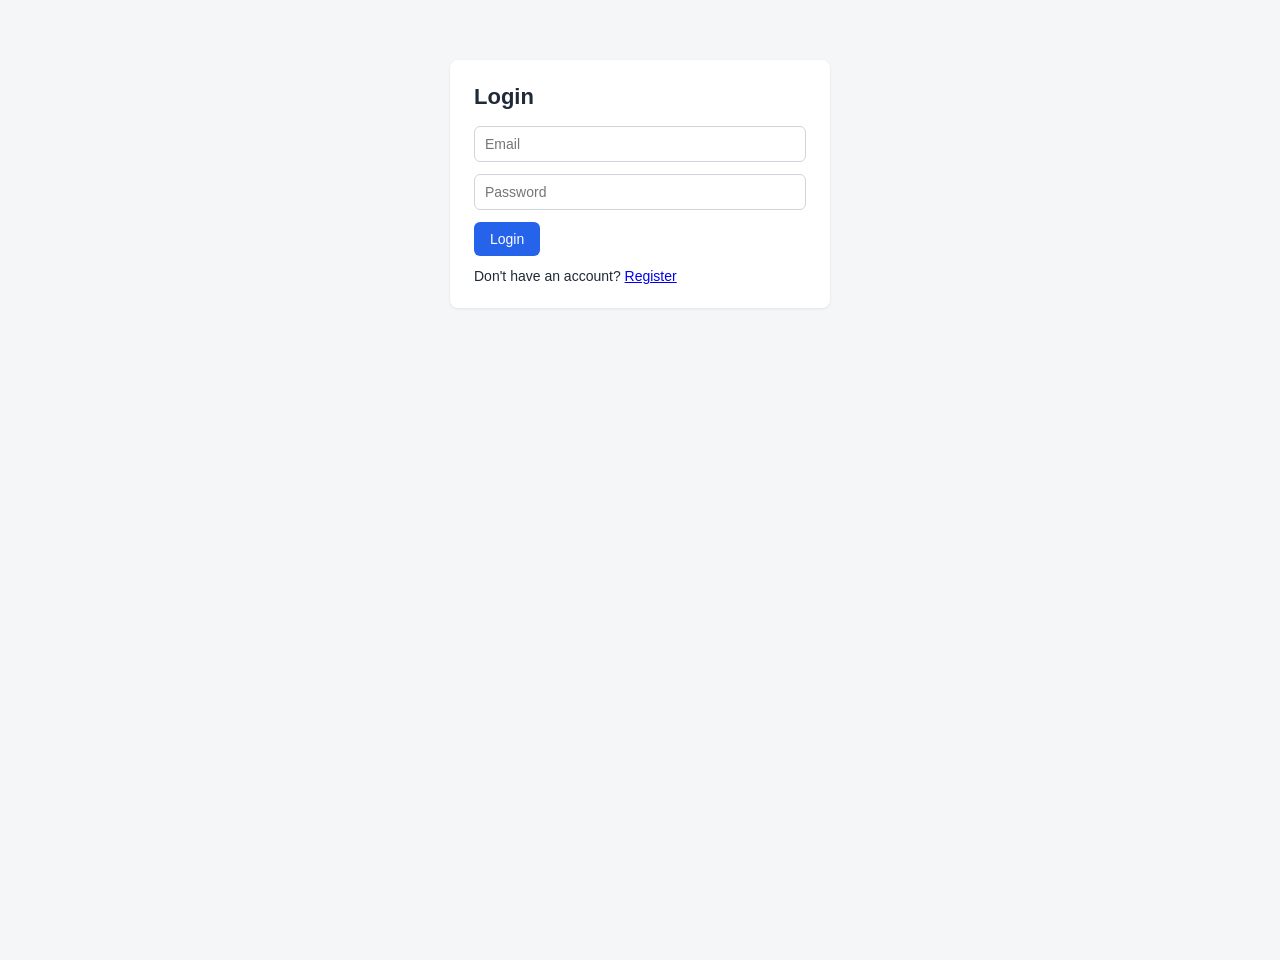
<file: frontend/index.html>
<!DOCTYPE html>
<html lang="en">
<head>
<meta charset="UTF-8">
<title>Task Tracker — Login</title>
<link rel="stylesheet" href="style.css">
</head>
<body>

<div class="form-box card">
  <h1 id="formTitle">Login</h1>
  <div id="errorMsg" class="error"></div>

  <div id="nameField" style="display:none">
    <input type="text" id="name" placeholder="Full name">
  </div>
  <input type="email" id="email" placeholder="Email">
  <input type="password" id="password" placeholder="Password">

  <button id="submitBtn" onclick="handleSubmit()">Login</button>
  <p style="margin-top:12px; font-size:14px;">
    <span id="toggleText">Don't have an account?</span>
    <a href="#" id="toggleLink" onclick="toggleMode(event)">Register</a>
  </p>
</div>

<script src="app.js"></script>
<script>
  let mode = "login"; // or "register"

  function toggleMode(e) {
    e.preventDefault();
    mode = mode === "login" ? "register" : "login";
    document.getElementById("formTitle").textContent = mode === "login" ? "Login" : "Register";
    document.getElementById("submitBtn").textContent = mode === "login" ? "Login" : "Register";
    document.getElementById("nameField").style.display = mode === "register" ? "block" : "none";
    document.getElementById("toggleText").textContent = mode === "login" ? "Don't have an account?" : "Already have an account?";
    document.getElementById("toggleLink").textContent = mode === "login" ? "Register" : "Login";
    document.getElementById("errorMsg").textContent = "";
  }

  async function handleSubmit() {
    const email = document.getElementById("email").value.trim();
    const password = document.getElementById("password").value;
    const errorMsg = document.getElementById("errorMsg");
    errorMsg.textContent = "";

    try {
      if (mode === "register") {
        const name = document.getElementById("name").value.trim();
        if (!name || !email || !password) throw new Error("All fields are required");
        await registerUser(name, email, password);
        await loginUser(email, password);
      } else {
        if (!email || !password) throw new Error("Email and password required");
        await loginUser(email, password);
      }
      window.location.href = "projects.html";
    } catch (err) {
      errorMsg.textContent = err.message;
    }
  }

  // If already logged in, skip straight to projects
  if (getToken()) window.location.href = "projects.html";
</script>
</body>
</html>
</file>
<file: frontend/style.css>
* { box-sizing: border-box; margin: 0; padding: 0; font-family: 'Segoe UI', Arial, sans-serif; }

body {
  background: #f4f6f8;
  color: #1f2937;
  min-height: 100vh;
}

nav {
  background: #1e293b;
  color: white;
  padding: 14px 24px;
  display: flex;
  justify-content: space-between;
  align-items: center;
}

nav .brand { font-weight: 600; font-size: 18px; }
nav a { color: #cbd5e1; text-decoration: none; margin-left: 18px; font-size: 14px; }
nav a:hover { color: white; }

.container { max-width: 900px; margin: 32px auto; padding: 0 20px; }

.card {
  background: white;
  border-radius: 8px;
  padding: 24px;
  box-shadow: 0 1px 3px rgba(0,0,0,0.08);
  margin-bottom: 16px;
}

h1 { font-size: 22px; margin-bottom: 16px; }
h2 { font-size: 17px; margin-bottom: 10px; }

input, select, textarea {
  width: 100%;
  padding: 9px 10px;
  border: 1px solid #d1d5db;
  border-radius: 6px;
  margin-bottom: 12px;
  font-size: 14px;
}

button {
  background: #2563eb;
  color: white;
  border: none;
  padding: 9px 16px;
  border-radius: 6px;
  cursor: pointer;
  font-size: 14px;
}
button:hover { background: #1d4ed8; }
button.secondary { background: #6b7280; }
button.danger { background: #dc2626; }

.error { color: #dc2626; font-size: 13px; margin-bottom: 10px; }

.form-box { max-width: 380px; margin: 60px auto; }

.project-item, .task-item {
  display: flex;
  justify-content: space-between;
  align-items: center;
  padding: 12px;
  border: 1px solid #e5e7eb;
  border-radius: 6px;
  margin-bottom: 8px;
}

.project-item a { text-decoration: none; color: #1f2937; font-weight: 600; }
.badge {
  font-size: 11px;
  padding: 3px 8px;
  border-radius: 12px;
  color: white;
  margin-left: 6px;
}
.badge.todo { background: #6b7280; }
.badge.in-progress { background: #d97706; }
.badge.done { background: #16a34a; }
.badge.low { background: #94a3b8; }
.badge.medium { background: #eab308; }
.badge.high { background: #dc2626; }

.stats-grid {
  display: grid;
  grid-template-columns: repeat(auto-fit, minmax(140px, 1fr));
  gap: 12px;
}
.stat-box {
  background: white;
  border-radius: 8px;
  padding: 18px;
  text-align: center;
  box-shadow: 0 1px 3px rgba(0,0,0,0.08);
}
.stat-box .num { font-size: 28px; font-weight: 700; color: #2563eb; }
.stat-box .label { font-size: 13px; color: #6b7280; margin-top: 4px; }

.actions { display: flex; gap: 8px; }
.filters { display: flex; gap: 10px; margin-bottom: 16px; }
.filters select { margin-bottom: 0; }
</file>
